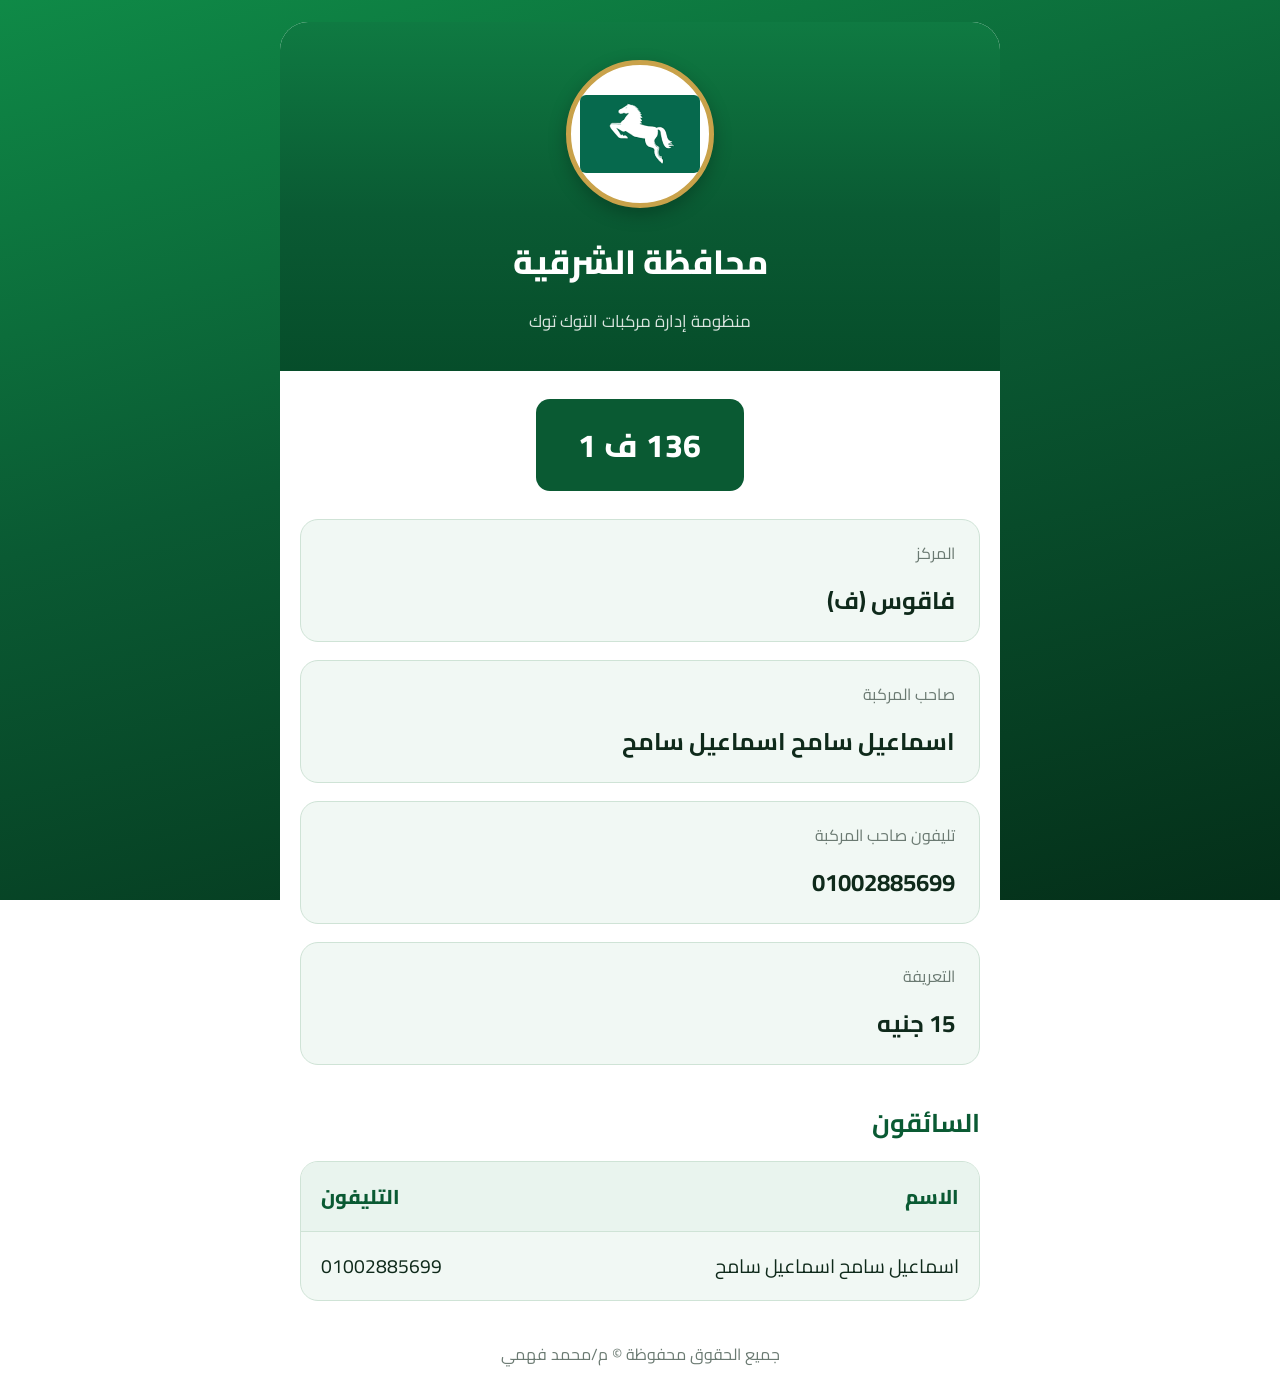
<file: index.html>
<!DOCTYPE html>
<html lang="ar" dir="rtl" data-theme="light">

<head>
  <meta charset="utf-8">
  <meta name="viewport" content="width=device-width, initial-scale=1, viewport-fit=cover">
  <title>منظومة إدارة مركبات التوك توك</title>
  <link rel="preconnect" href="https://fonts.googleapis.com">
  <link href="https://fonts.googleapis.com/css2?family=Cairo:wght@400;600;700;800&display=swap" rel="stylesheet">
  <link rel="stylesheet" href="css/style.css">
</head>

<body>
  <div class="wrap">
    <header>
      <div class="logo">
        <div class="logo-inner">
          <img src="images/logo.png" alt="شعار محافظة الشرقية">
        </div>
      </div>
      <h1>محافظة الشرقية</h1>
      <p>منظومة إدارة مركبات التوك توك</p>
    </header>

    <main id="app"></main>
    <footer>جميع الحقوق محفوظة © م/محمد فهمي</footer>
  </div>

  <script src="js/data.js"></script>
  <script src="js/app.js"></script>
</body>

</html>
</file>
<file: css/style.css>
:root {
  box-sizing: border-box;
  padding-top: env(safe-area-inset-top, 0px);
  padding-bottom: env(safe-area-inset-bottom, 0px);
  --bg1: #0b6b3a;
  --bg2: #042f19;
  --card: #ffffff;
  --text: #0f2a1b;
  --muted: #6b7a72;
  --tile: #f1f8f4;
  --line: #cfe3d6;
  --brand: #0a5a33;
  --head: #e9f4ee;
}

@media (prefers-color-scheme: dark) {
  :root:not([data-theme="light"]) {
    --card: #10201a;
    --text: #e8f3ec;
    --muted: #93a89b;
    --tile: #16291f;
    --line: #28463a;
    --brand: #0d7a46;
    --head: #1b3328;
  }
}

:root[data-theme="dark"] {
  --card: #10201a;
  --text: #e8f3ec;
  --muted: #93a89b;
  --tile: #16291f;
  --line: #28463a;
  --brand: #0d7a46;
  --head: #1b3328;
}

*,
*::before,
*::after {
  box-sizing: inherit;
}

html {
  scroll-padding-top: env(safe-area-inset-top, 0px);
}

body {
  margin: 0;
  min-height: 100vh;
  font-family: "Cairo", Tahoma, "Segoe UI", Arial, sans-serif;
  background: linear-gradient(165deg, #0f8a47 0%, #0a5a33 45%, #042f19 100%);
  background-attachment: fixed;
  color: var(--text);
}

.wrap {
  max-width: 720px;
  min-height: 100vh;
  margin: 22px auto 0;
  width: calc(100% - 52px);
  /* green strip on both sides like your screenshot */
  background: var(--card);
  border-radius: 28px 28px 0 0;
  overflow: hidden;
  /* keeps the header corners rounded */
}

header {
  background: linear-gradient(180deg, #0f7a42 0%, #0a5a33 55%, #064d2a 100%);
  color: #fff;
  text-align: center;
  padding: 38px 16px 34px;
}

main {
  padding: 28px 20px 12px;
}

.plate {
  width: max-content;
  margin: 0 auto 28px;
  background: var(--brand);
  color: #fff;
  border-radius: 14px;
  padding: 16px 42px;
  font-size: 2rem;
  font-weight: 800;
  letter-spacing: .5px;
}

.tile {
  background: var(--tile);
  border: 1.5px solid var(--line);
  border-radius: 18px;
  padding: 18px 24px;
  margin-bottom: 18px;
}

.tile .label {
  color: var(--muted);
  font-size: 1rem;
  margin-bottom: 10px;
}

.tile .value {
  font-size: 1.5rem;
  font-weight: 700;
}

.tile .value.ltr {
  direction: ltr;
  text-align: right;
}

h2 {
  color: var(--brand);
  font-size: 1.6rem;
  margin: 34px 0 14px;
}

.table {
  border: 1.5px solid var(--line);
  border-radius: 18px;
  overflow-x: auto;
  background: var(--tile);
}

table {
  width: 100%;
  border-collapse: collapse;
  min-width: 420px;
}

th,
td {
  padding: 16px 20px;
  text-align: right;
  white-space: nowrap;
}

th {
  background: var(--head);
  color: var(--brand);
  font-size: 1.25rem;
  font-weight: 800;
}

td {
  font-size: 1.2rem;
  border-top: 1.5px solid var(--line);
}

td.num {
  direction: ltr;
  text-align: left;
  font-variant-numeric: tabular-nums;
}

th.num {
  text-align: left;
}

footer {
  text-align: center;
  color: var(--muted);
  padding: 26px 16px 30px;
  font-size: 1rem;
}

.notfound {
  text-align: center;
  padding: 40px 0;
  color: var(--muted);
  font-size: 1.2rem;
}

.logo {
  width: 148px;
  height: 148px;
  margin: 0 auto 22px;
  border-radius: 50%;
  background: #fff;
  border: 5px solid #c9a24a;
  /* gold ring */
  box-shadow: 0 6px 18px rgba(0, 0, 0, .25);
  display: grid;
  place-items: center;
}

.logo-inner {
  width: 120px;
  height: 78px;
  border-radius: 6px;
  display: grid;
  place-items: center;
  overflow: hidden;
}

.logo-inner img {
  width: 100%;
  height: 100%;
  object-fit: contain;
}

header h1 {
  margin: 0 0 12px;
  font-size: 2.1rem;
  font-weight: 800;
}

header p {
  margin: 0;
  font-size: 1.05rem;
  font-weight: 400;
  opacity: .85;
}
</file>
